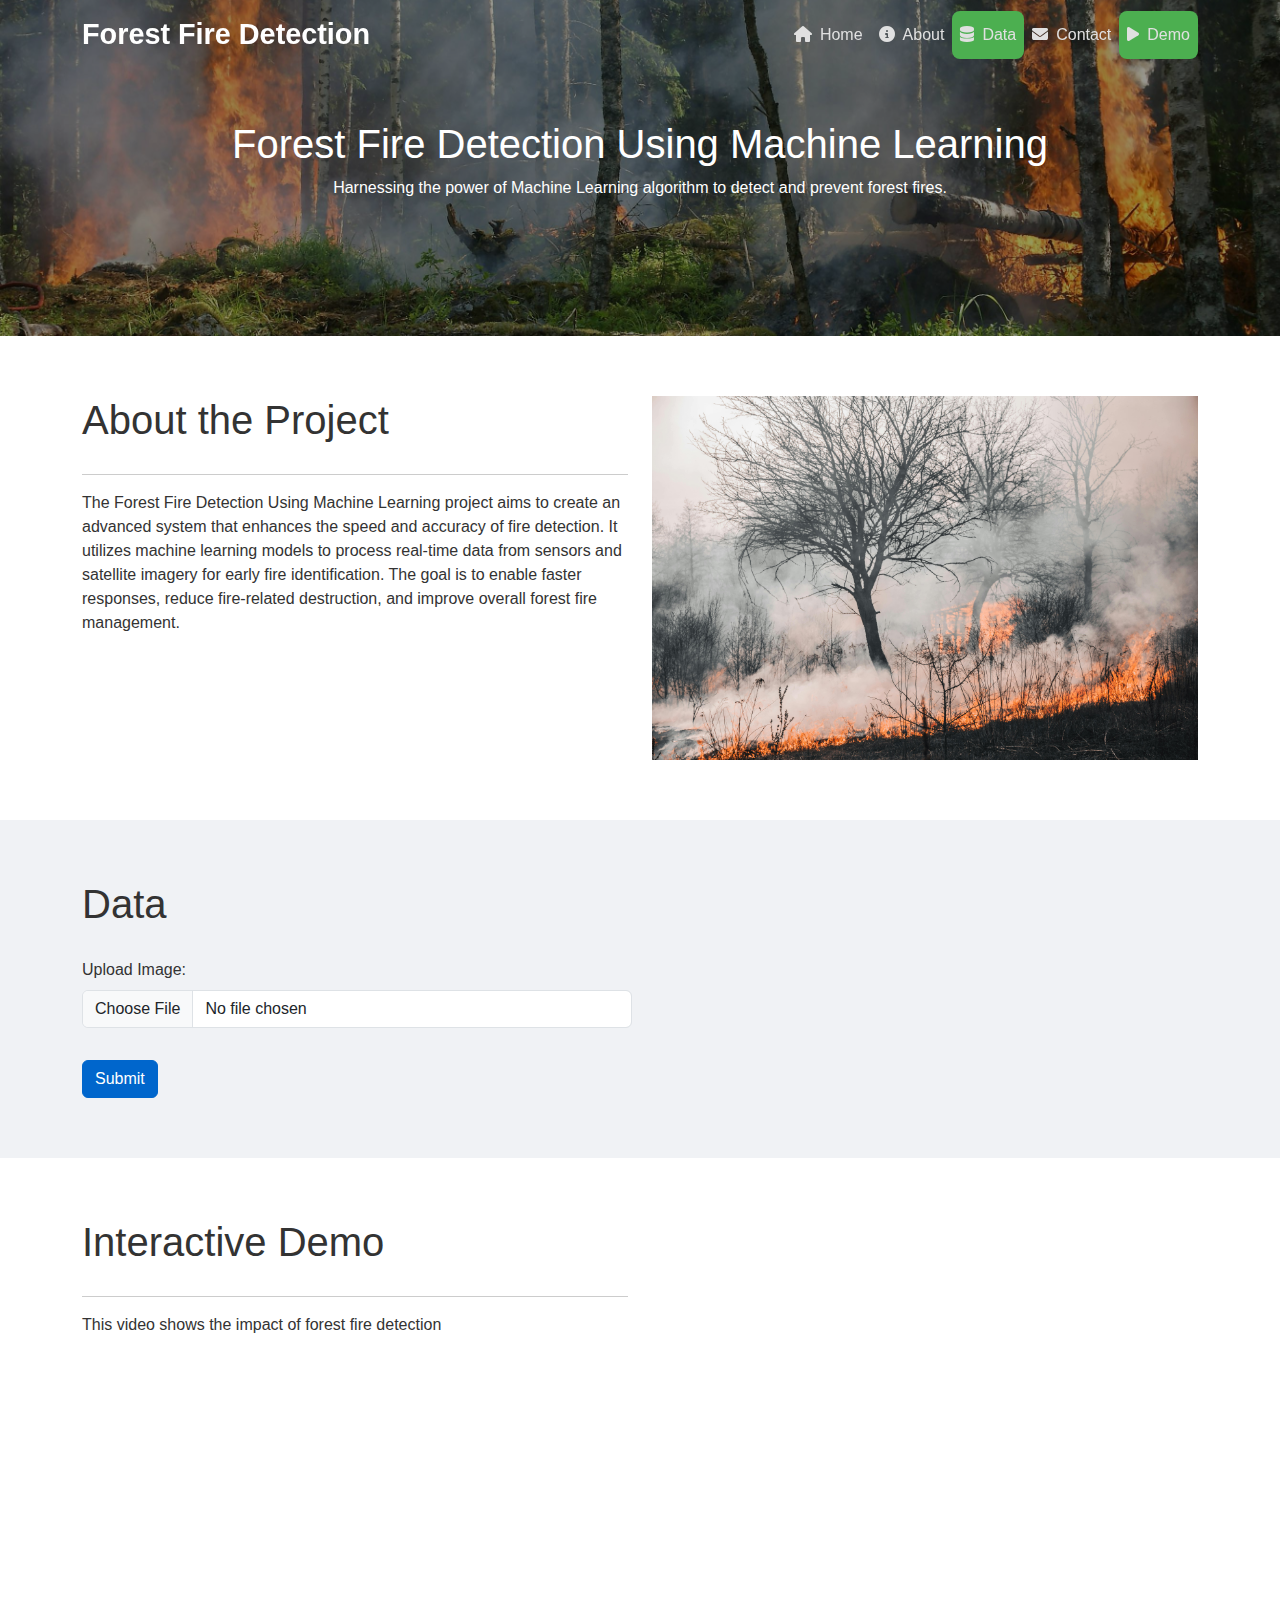
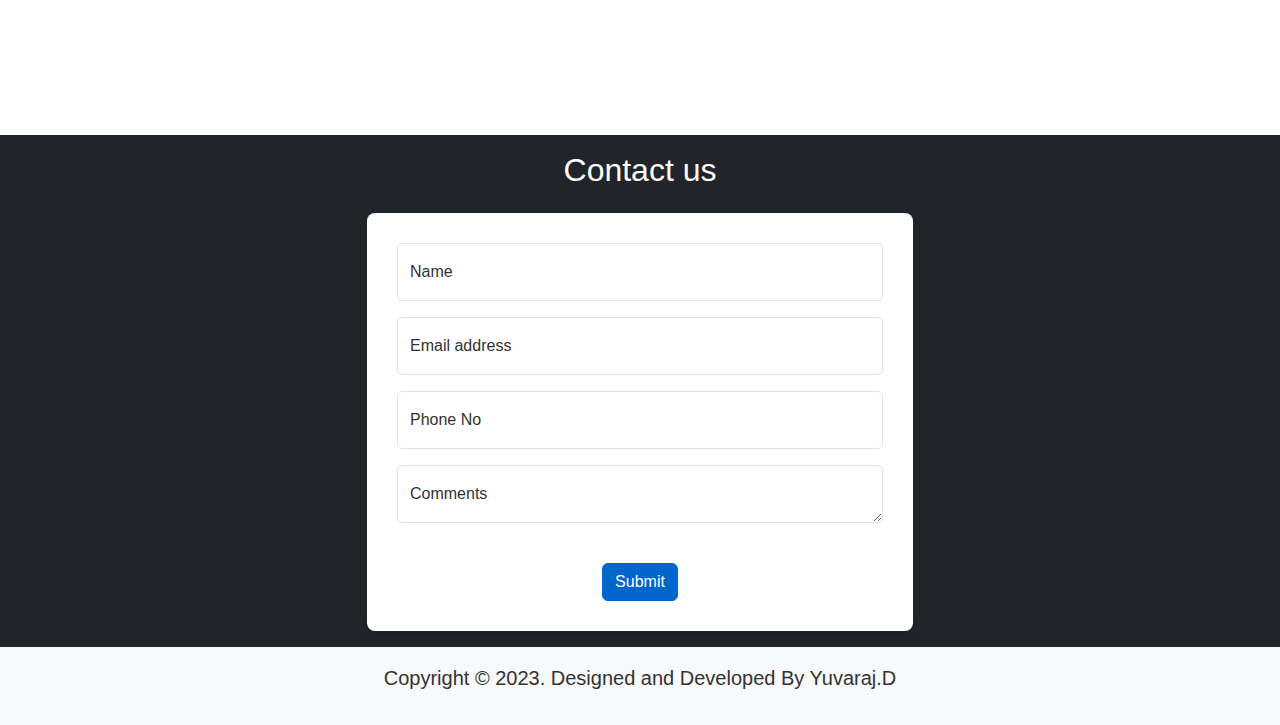
<file: index.html>
<!DOCTYPE html>
<html lang="en">
<head>
  <meta charset="UTF-8">
  <meta name="viewport" content="width=device-width, initial-scale=1.0">
  <title>Forest Fire Detection</title>
  <!--icon-->
  <link rel="icon" href="./assert/img/forest.png" type="image/x-icon">
  <!-- Bootstrap CSS -->
  <link href="https://stackpath.bootstrapcdn.com/bootstrap/5.3.0/css/bootstrap.min.css" rel="stylesheet">
  <link href="https://cdn.jsdelivr.net/npm/bootstrap@5.3.2/dist/css/bootstrap.min.css" rel="stylesheet" integrity="sha384-T3c6CoIi6uLrA9TneNEoa7RxnatzjcDSCmG1MXxSR1GAsXEV/Dwwykc2MPK8M2HN" crossorigin="anonymous">
  <!-- Font Awesome CSS -->
  <link href="https://cdnjs.cloudflare.com/ajax/libs/font-awesome/6.4.0/css/all.min.css" rel="stylesheet">
  <!-- Custom CSS -->
  <style>
    body {
      font-family: 'Segoe UI', Tahoma, Geneva, Verdana, sans-serif;
      margin: 0;
      padding: 0;
      background-color: #F0F2F5; /* Light gray background */
      color: #333; /* Dark gray text */
    }
    .custom-navbar {
      background: transparent; /* Initial transparent background */
      box-shadow: none; /* No shadow initially */
      padding: 0.5rem 1rem;
      position: fixed;
      width: 100%;
      top: 0;
      left: 0;
      transition: background-color 0.3s, box-shadow 0.3s, padding 0.3s;
      z-index: 999; /* Ensure navbar is on top */
    }
    .custom-navbar.scrolled {
      background: rgba(0, 0, 0, 0.8); /* Dark semi-transparent background when scrolled */
      box-shadow: 0 4px 8px rgba(0, 0, 0, 0.3);
    }
    .navbar-brand {
      color: #FFFFFF !important; /* White text */
      font-size: 1.8rem;
      font-weight: bold;
    }
    .navbar-nav .nav-link {
      color: #E0E0E0 !important; /* Light gray text */
      transition: color 0.3s, background-color 0.3s;
      padding: 12px 20px;
      border-radius: 8px;
    }
    .navbar-nav .nav-link:hover {
      color: #FFFFFF !important; /* White text on hover */
      background-color: rgba(255, 255, 255, 0.2);
    }
    .navbar-nav .nav-link i {
      margin-right: 8px; /* Space between icon and text */
    }
    .navbar-toggler {
      border-color: #FFFFFF;
    }
    .navbar-toggler-icon {
      background-image: linear-gradient(45deg, #FFFFFF 25%, transparent 25%, transparent 50%, #FFFFFF 50%, #FFFFFF 75%, transparent 75%, transparent);
    }
    .hero-section {
      background: url('../assert/img/ff2.jpg') no-repeat center center;
      background-size: cover;
      color: #FFFFFF; /* White text */
      text-align: center;
      padding: 120px 0;
      position: relative;
      overflow: hidden;
    }
    .hero-section::after {
      content: '';
      position: absolute;
      top: 0;
      left: 0;
      width: 100%;
      height: 100%;
      background: rgba(0, 0, 0, 0.4); /* Dark overlay */
      z-index: 1;
    }
    .hero-section .container {
      position: relative;
      z-index: 2;
    }
    .section {
      padding: 60px 0;
    }
    .section:nth-of-type(even) {
      background-color: #FFFFFF; /* White background for alternate sections */
    }
    .section h2 {
      margin-bottom: 30px;
      font-size: 2.5rem;
      color: #333333; /* Dark gray text */
    }
    .btn-primary, .btn-custom {
      background-color: #0066cc; /* Bright blue color */
      border-color: #0066cc;
      transition: background-color 0.3s, border-color 0.3s;
    }
    .btn-primary:hover, .btn-custom:hover {
      background-color: #005bb5; /* Darker blue color */
      border-color: #005bb5;
    }
    .btn-custom {
      background-color: #4CAF50; /* Green color */
      border-color: #4CAF50;
    }
    .btn-custom:hover {
      background-color: #388E3C; /* Darker green color */
      border-color: #388E3C;
    }
    .form-control:focus {
      border-color: #0066cc;
      box-shadow: 0 0 0 0.2rem rgba(0, 102, 204, 0.25);
    }
    .contact-form {
      background-color: #FFFFFF; /* White background for the form */
      border-radius: 8px;
      padding: 30px;
      box-shadow: 0 4px 8px rgba(0, 0, 0, 0.1);
    }
    .contact-form .form-control {
      border-radius: 5px;
    }
  </style>
</head>
<body>
  <!-- Main Navbar -->
  <nav class="navbar navbar-expand-lg custom-navbar" id="navbar">
    <div class="container">
      <a class="navbar-brand" href="#">Forest Fire Detection</a>
      <button class="navbar-toggler" type="button" data-bs-toggle="collapse" data-bs-target="#navbarNav" aria-controls="navbarNav" aria-expanded="false" aria-label="Toggle navigation">
        <span class="navbar-toggler-icon"></span>
      </button>
      <div class="collapse navbar-collapse" id="navbarNav">
        <ul class="navbar-nav ms-auto">
          <li class="nav-item"><a class="nav-link" href="#home"><i class="fa-solid fa-house"></i>Home</a></li>
          <li class="nav-item"><a class="nav-link" href="#about"><i class="fa-solid fa-info-circle"></i>About</a></li>
          <li class="nav-item"><a class="nav-link btn-custom" href="#data"><i class="fa-solid fa-database"></i>Data</a></li>
          <!--<li class="nav-item"><a class="nav-link" href="#model"><i class="fa-solid fa-brain"></i>Model</a></li>
          <li class="nav-item"><a class="nav-link btn-custom" href="#results"><i class="fa-solid fa-chart-line"></i>Results</a></li>-->
          <li class="nav-item"><a class="nav-link" href="#contact"><i class="fa-solid fa-envelope"></i>Contact</a></li>
          <li class="nav-item"><a class="nav-link btn-custom" href="#demo"><i class="fa-solid fa-play"></i>Demo</a></li>
       
        </ul>
      </div>
    </div>
  </nav>

  <!-- Hero Section -->
  <section id="home" class="hero-section">
    <div class="container">
      <h1>Forest Fire Detection Using Machine Learning</h1>
      <p>Harnessing the power of Machine Learning algorithm to detect and prevent forest fires.</p>
    </div>
  </section>

  <!-- About Section -->
   <!-- About Section -->
  <section id="about" class="section">
    <div class="container">
      <div class="row">
        <div class = "col-6">
          <h2>About the Project</h2><hr>
          <p>  The Forest Fire Detection Using Machine Learning project aims to create an advanced system that enhances the speed and accuracy of fire detection. It utilizes machine learning models to process real-time data from sensors and satellite imagery for early fire identification. The goal is to enable faster responses, reduce fire-related destruction, and improve overall forest fire management.</p>
        </div>
        <div class="col-6">
          <img src="../assert/img/pexels-vladyslav-dukhin-4070727.jpg" alt="Our Project" class="ms-auto" width="100%" height="100%" loading="lazy">
        </div>
      </div>

      
    </div>
  </section>

  <!-- Data Section -->
  <section id="data" class="section">
    <div class="container">
      <h2>Data</h2>
      <form action="/" method="post" enctype="multipart/form-data" class="row g-3">
        <div class="col-md-6">
          <label for="file" class="form-label">Upload Image:</label>
          <input type="file" name="file" id="file" class="form-control" accept=".jpg, .jpeg, .png" required>
        </div>
        <div class="col-md-12">
          <button type="submit" class="btn btn-primary mt-3">Submit</button>
        </div>
      </form>
    </div>
  </section>

  <!-- Model Section 
  <section id="model" class="section">
    <div class="container">
      <h2>Model</h2>
      <p>Details about the CNN architecture and training process.</p>
    </div>
  </section> -->

  <!-- Results Section 
  <section id="results" class="section">
    <div class="container">
      <h2>Results</h2>
      <p>Performance metrics and sample predictions.</p>
    </div>
  </section> -->

  <!-- Demo Section -->
  <section id="demo" class="section">
    <div class="container">
      <div class="row">
        <div class = "col-6">
          <h2>Interactive Demo</h2><hr>
          <p>This video shows the impact of forest fire detection</p>
        <div class="">
          <iframe width="560" height="315" src="https://www.youtube.com/embed/0o6ezu_h6iE?si=72oLJIg9-Z4Mhtpp" title="YouTube video player" frameborder="0" allow="accelerometer; autoplay; clipboard-write; encrypted-media; gyroscope; picture-in-picture; web-share" referrerpolicy="strict-origin-when-cross-origin" allowfullscreen></iframe>
        </div>
      </div>

    </div>
  </section>

  <!-- Contact Section -->
  <section class="bg-dark py-3">
    <div class="container">
      <div class="row">
        <div class="col-md-12">
          <h2 class="text-white text-center mb-4">Contact us</h2>
        </div>
      </div>
      <div class="row justify-content-center">
        <div class="col-md-6">
          <form action="" method="get" id="userform" class="contact-form">
            <div class="form-floating mb-3">
              <input type="text" class="form-control" id="floatingInput" placeholder="enter your name" name="fname" required>
              <label for="floatingInput">Name</label>
            </div>
            <div class="form-floating mb-3">
              <input type="email" class="form-control" id="floatingEmail" placeholder="name@example.com" name="email_name" required>
              <label for="floatingEmail">Email address</label>
            </div>
            <div class="form-floating mb-3">
              <input type="number" class="form-control" id="floatingPassword" placeholder="+91" name="pno" required>
              <label for="floatingPassword">Phone No</label>
            </div>
            <div class="form-floating mb-3">
              <textarea class="form-control" placeholder="Leave a comment here" id="floatingTextarea" rows="4"></textarea>
              <label for="floatingTextarea">Comments</label>
            </div>
            <div class="text-center">
              <button type="submit" class="btn btn-primary mt-4" id="form_btn">Submit</button>
            </div>
          </form>
        </div>
      </div>
    </div>
  </section>

  <!-- Footer Section -->
  <section id="contact" class="bg-light py-3">
    <div class="container text-center">
      <p class="fs-5">Copyright &copy; 2023. Designed and Developed By <span class="t">Yuvaraj.D</span></p>
    </div>
  </section>

  <!-- Bootstrap JS -->
  <script src="https://stackpath.bootstrapcdn.com/bootstrap/5.3.0/js/bootstrap.bundle.min.js"></script>
  <script src="https://cdn.jsdelivr.net/npm/bootstrap@5.3.2/dist/js/bootstrap.bundle.min.js" integrity="sha384-C6RzsynM9kWDrMNeT87bh95OGNyZPhcTNXj1NW7RuBCsyN/o0jlpcV8Qyq46cDfL" crossorigin="anonymous"></script>
  <script>
    window.addEventListener('scroll', function() {
      const navbar = document.getElementById('navbar');
      if (window.scrollY > 50) {
        navbar.classList.add('scrolled');
      } else {
        navbar.classList.remove('scrolled');
      }
    });
  </script>
</body>
</html>
</file>
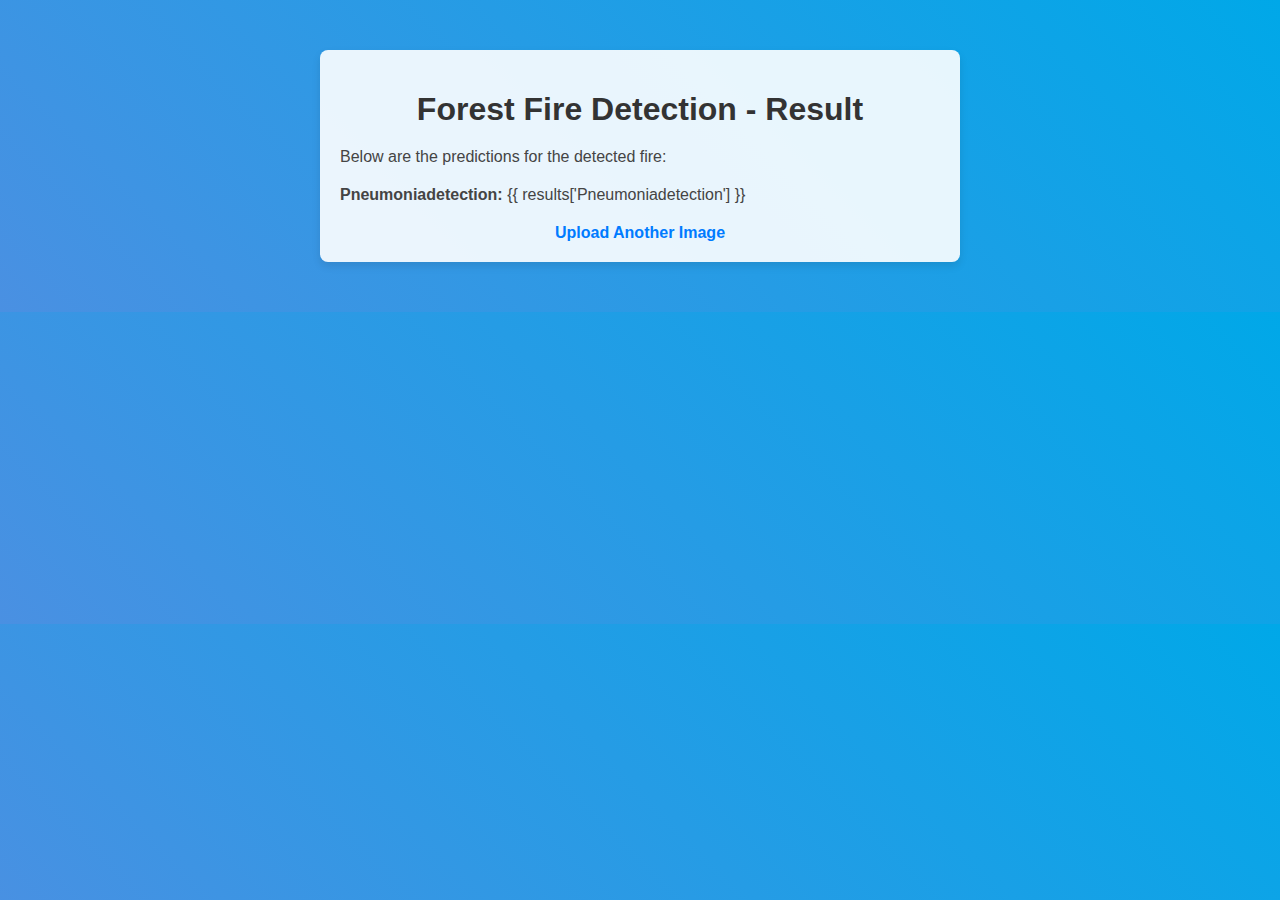
<file: result.html>
<!DOCTYPE html>
<html>
<head>
    <title>Forest Fire Detection - Result</title>
    <style>
         body {
            font-family: Arial, sans-serif;
            margin: 0;
            padding: 0;
            background-color: #f2f2f2; /* Set a light background color */
            background-image: linear-gradient(45deg, #4A90E2, #00A8E8); /* Add a gradient background */
        }
        .container {
            max-width: 600px;
            margin: 50px auto;
            padding: 20px;
            background-color: rgba(255, 255, 255, 0.9);
            border-radius: 8px;
            box-shadow: 0 4px 8px rgba(0, 0, 0, 0.1);
        }

        h1 {
            text-align: center;
            margin-bottom: 20px;
            color: #333;
        }

        p {
            color: #444;
            margin-bottom: 20px;
        }

        ul {
            list-style-type: none;
            padding: 0;
        }

        li {
            margin-bottom: 10px;
            color: #444;
        }

        .upload-link {
            display: block;
            text-align: center;
            margin-top: 20px;
            color: #007bff;
            text-decoration: none;
            font-weight: bold;
        }

        .upload-link:hover {
            text-decoration: underline;
        }
    </style>
</head>
<body>
    <div class="container">
        <h1>Forest Fire Detection - Result</h1>
        <p>Below are the predictions for the detected fire:</p>
        <ul>
            <li><strong>Pneumoniadetection:</strong> {{ results['Pneumoniadetection'] }}</li>
        </ul>
        <a href="/" class="upload-link">Upload Another Image</a>
    </div>
</body>
</html>
</file>
